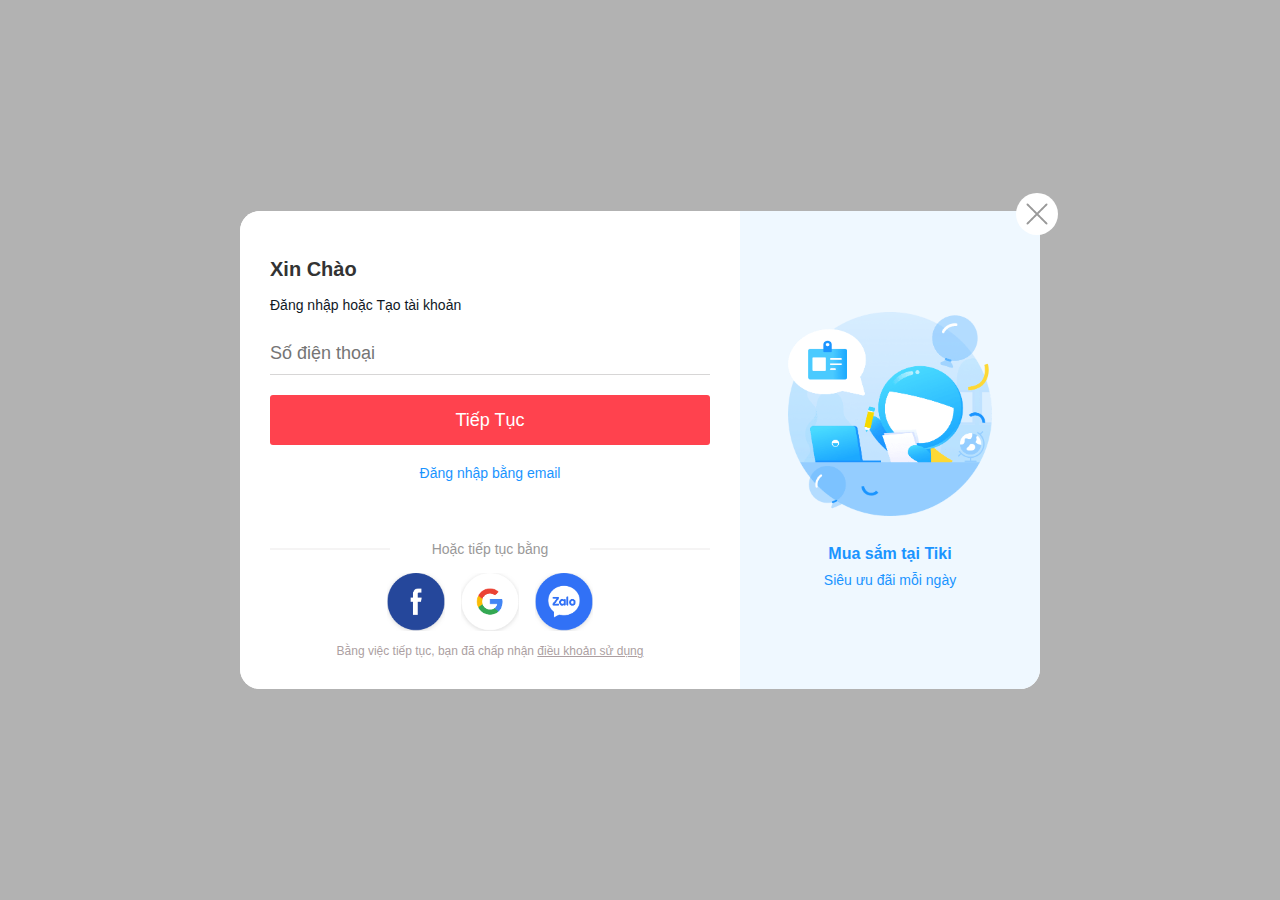
<file: regester.html>
<!DOCTYPE html>
<html lang="en">
<head>
    <meta charset="UTF-8">
    <meta http-equiv="X-UA-Compatible" content="IE=edge">
    <meta name="viewport" content="width=device-width, initial-scale=1.0">
    <title>Regester-tiki</title>
    <link rel="stylesheet" href="./assets/css/base-tiki.css">
</head>
<body>
    <!-- form-regester -->
    <div class="modal">
        <div class="modal-overlay">
            
        </div>
        <div class="modal-body">
            <div class="form-regester">
                <h3 class="form-regester-heading">Xin Chào</h3>
                <span class="form-regester-title">Đăng nhập hoặc Tạo tài khoản</span>
                <input type="tel" placeholder="Số điện thoại" class="form-regester-input">
                <button class="form-regester-btn">Tiếp Tục</button>
                <span class="form-regester-suggest">Đăng nhập bằng email</span>
                <div class="form-regester-select">Hoặc tiếp tục bằng</div>
                <div class="form-regester-select-item">
                    <img src="./assets/img/facebook-tiki.png" alt="facebook-icon" class="form-regester-select-item-apps">
                    <img src="./assets/img/google-tiki.png" alt="google-icon" class="form-regester-select-item-apps">
                    <img src="./assets/img/zalo-tiki.png" alt="zalo-icon" class="form-regester-select-item-apps">
                </div>
                <div class="form-regester-commit">
                    Bằng việc tiếp tục, bạn đã chấp nhận <a href="" class="form-regester-commit-link">điều khoản sử dụng</a>
                </div>
            </div>
            <div class="form-regester-slogan">
                <img src="./assets/img/tiki-sever.png" alt="tiki-sever-img" class="form-regester-slogan-img">
                <span class="form-regester-slogan-title">Mua sắm tại Tiki</span>
                <span class="form-regester-slogan-notify">Siêu ưu đãi mỗi ngày</span>
            </div>
            <img src="./assets/img/cancel-icon.png" alt="cancel-icon" class="form-regester-cancel">
        </div>
    </div>        
</body>
</html>
</file>
<file: assets/css/base-tiki.css>
:root {
    --white-color: #fff;
    --box-color: #b8370a;
    --text-color: #333;
    --primary-color: #1a94ff;
    --border-color: #ececec;
}

* {
    box-sizing: inherit;
}

html {
    font-size: 62.5%;
    line-height: 1.6rem;
    font-family: 'Roboto', sans-serif;
    box-sizing: border-box;
}

/* responsive */

.grid {
    width: 1200px;
    max-width: 100%;
    margin: 0 auto;
}

.grid__row {
    display: flex;
    flex-wrap: wrap;
    margin-left: -5px;
    margin-right: -5px;
}

.grid__full-width {
    width: 100%;
}

.grid__column-4{
    padding-left: 5px;
    padding-right: 5px;
    width: 33.3333%
}

.grid__column-8 {
    padding-left: 5px;
    padding-right: 5px;
    width: 66.6667%;
}

.grid__column-10-12 {
    padding-left: 5px;
    padding-right: 5px;
    width: 10%;
}

.grid__column-2 {
    padding-left: 5px;
    padding-right: 5px;
    width: 16.6667%;
}

.grid__column-0-25 {
    padding-left: 5px;
    padding-right: 5px;
    width: 33.333%;
}

.grid__column-0-33 {
    padding-left: 5px;
    padding-right: 5px;
    width: 25%;
}

.grid__column-2-12 {
    padding-left: 5px;
    padding-right: 5px;
    width: 50%;
}

.grid__column-8-12 {
    padding-left: 5px;
    padding-right: 5px;
    width: 12.5%;
}

.grid__column-5-12 {
    padding-left: 5px;
    padding-right: 5px;
    width: 20%;
}

/* modal-regester */

.modal {
    display: flex;
    position: fixed;
    top: 0;
    right: 0;
    bottom: 0;
    left: 0;
}

.modal-overlay {
    position: absolute;
    width: 100%;
    height: 100%;
    background-color: rgba(0, 0, 0, 0.3);
}

.modal-body {
    position: relative;
    z-index: 1;
    display: flex;
    flex-direction: row;
    margin: auto;
    width: 800px;
    background-color: #fff;
    border-radius: 20px;
}

.form-regester-cancel {
    position: absolute;
    top: -18px;
    right: -18px;
    width: 42px;
    height: 42px;
    background-color: #fff;
    border-radius: 50%;
}

.form-regester {
    width: 500px;
    display: flex;
    flex-direction: column;
    padding: 30px 30px;
    background-color: rgb(255, 255, 255);
    border-top-left-radius: 20px;
    border-bottom-left-radius: 20px;
}

.form-regester-heading {
    font-size: 2rem;
    font-weight: 600;
    color: var(--text-color);
}

.form-regester-title {
    font-size: 1.4rem;
    font-weight: 300;
    color: #10181f;
}

.form-regester-input {
    margin-top: 20px;
    padding: 10px 0;
    border: none;
    outline: none;
    border-bottom: 1px solid rgba(154, 153, 153, 0.4);
    font-size: 1.8rem;
    font-weight: 500;
    color: rgba(154, 153, 153, 1);
}

.form-regester-btn{
    margin-top: 20px;
    border: none;
    outline: none;
    border-radius: 3px;
    padding: 16px 0;
    background-color: #ff424e;
    font-size: 1.8rem;
    line-height: 18px;
    color: #fff;
    cursor: pointer;
}

.form-regester-btn:hover {
    opacity: 0.7;
    transition: 0.05s;
}

.form-regester-suggest{
    margin-top: 20px;
    text-align: center;
    font-size: 1.4rem;
    font-weight: 100;
    color: var(--primary-color);
    cursor: pointer;
    position: relative;
}

.form-regester-select{
    position: relative;
    margin-top: 60px;
    text-align: center;
    font-size: 1.4rem;
    font-weight: 100;
    color: rgba(154, 153, 153, 1);
}

/* form-regester-select-pseudo-element */

.form-regester-select::before {
    content: "";
    position: absolute;
    top: 50%;
    transform: translateY(-50%);
    left: 0px;
    width: 120px;
    height: 1px;
    background-color: #ebe9e9;
}

.form-regester-select::after {
    content: "";
    position: absolute;
    top: 50%;
    transform: translateY(-50%);
    right: 0px;
    width: 120px;
    height: 1px;
    background-color:#ebe9e9;
}

.form-regester-select-item{
    margin-top: 16px;
    display: flex;
    justify-content: center;
    align-items: center;
    cursor: pointer;
}

.form-regester-select-item-apps {
    width: 58px;
    height: 58px;
}

.form-regester-select-item-apps + .form-regester-select-item-apps {
    margin-left: 16px;
}

.form-regester-commit {
    margin-top: 12px;
    text-align: center;
    font-size: 1.2rem;
    color: #ac9fa2;
}

.form-regester-commit-link {
    color: #ac9fa2;
}

.form-regester-slogan {
    position: relative;
    width: 300px;
    display: flex;
    align-items: center;
    justify-content: center;
    flex-direction: column;
    background-image: linear-gradient(0, #eff8ff, #eff8ff);
    border-bottom-right-radius: 20px;
}

.form-regester-slogan-img {
    width: 204px;
    height: 204px;
}

.form-regester-slogan-title {
    margin-top: 30px;
    font-size: 1.6rem;
    font-weight: 600;
    color: var(--primary-color);
}

.form-regester-slogan-notify {
    margin-top: 10px;
    font-size: 1.4rem;
    font-weight: 300;
    color: var(--primary-color);
}
</file>
